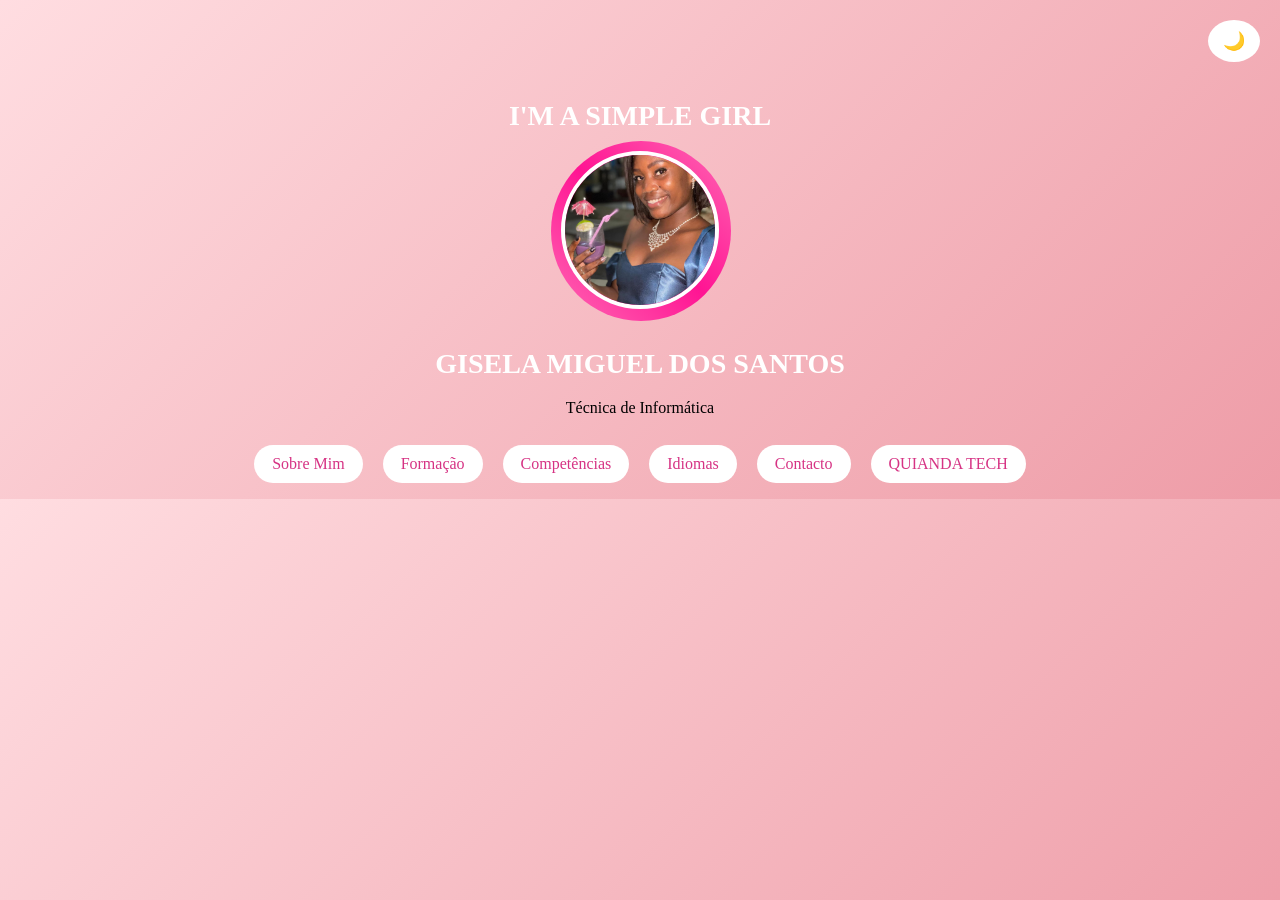
<file: index.html>
<!DOCTYPE html>
<html lang="pt">
<head>
<meta charset="UTF-8">
<title>Gisela Miguel</title>
<link rel="stylesheet" href="style.css">
</head>

<body class="light">

<!-- BOTÃO MODO -->
<button class="toggle" onclick="modo()">🌙</button>

<div class="profile-card">
    <h1 class="nome">
       I'M A SIMPLE GIRL
    </h1>
    <div class="foto-box">
        
        <img src="img.jpg" class="foto">
        <div class="glow"></div>
    </div>

    <h1 class="nome">
        GISELA MIGUEL DOS SANTOS
    </h1>
    <p class="pink">Técnica de Informática</p>
    
    <!-- BOTÕES -->
    <div class="botoes">
        <a href="sobre mim.html">Sobre Mim</a>
        <a href="formação.html">Formação</a>
        <a href="experiências.html">Competências</a>
        <a href="idiomas.html">Idiomas</a>
        <a href="contato.html">Contacto</a>
        <a href="quianda Tech.html">QUIANDA TECH</a>
    </div>
</div>

<script>
function modo() {
    document.body.classList.toggle("dark");
}
</script>

</body>
</html>
</file>
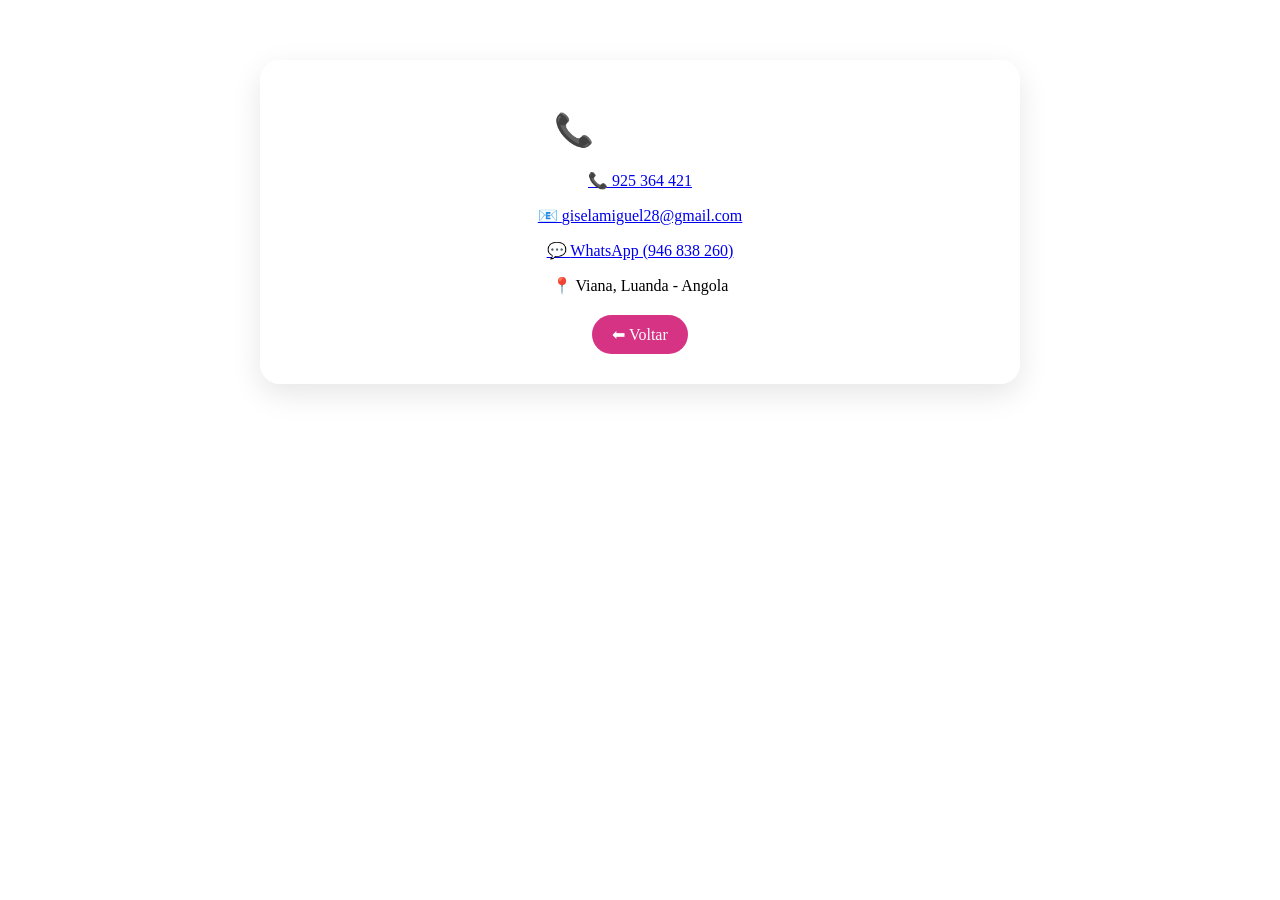
<file: contato.html>
<!DOCTYPE html>
<html lang="pt">
<head>
<meta charset="UTF-8">
<title>Contacto</title>
<link rel="stylesheet" href="style.css">
</head>

<body>

<div class="container">

    <h1 class="titulo">📞 Contacto</h1>

    <div class="contact-box">

        <!-- TELEFONE -->
 <p><a href="tel:+244925364421" class="item">
            📞 <span>925 364 421</span>
        </a>
    </p>
        <!-- EMAIL -->
    <p> <a href="mailto:giselamiguel28@gmail.com" class="item">
            📧 <span>giselamiguel28@gmail.com</span>
        </a>
</p>
        <!-- WHATSAPP (novo número) -->
<p><a href="https://wa.me/244946838260" target="_blank" class="item">
            💬 <span>WhatsApp (946 838 260)</span>
        </a>
</p>
        <!-- LOCALIZAÇÃO -->
        <div class="item location">
            📍 <span>Viana, Luanda - Angola</span>
        </div>

    </div>

    <a href="index.html" class="btn">⬅ Voltar</a>

</div>

</body>
</html>
</file>
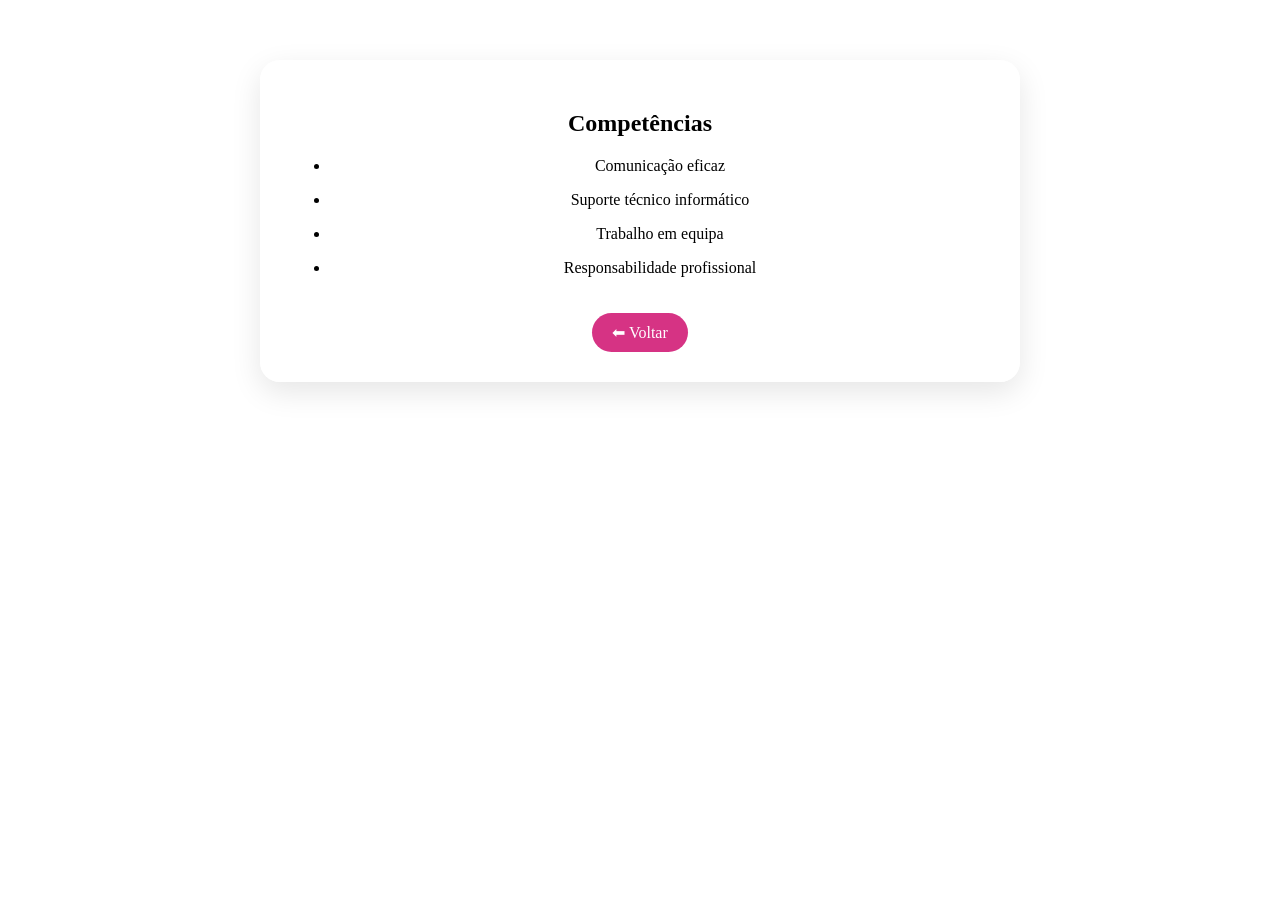
<file: experiências.html>
<!DOCTYPE html>
<html lang="pt">
<head>
<meta charset="UTF-8">
<link rel="stylesheet" href="style.css">
</head>

<body>
  <div class="container">

<h2>Competências</h2>
<ul>
<p><li>Comunicação eficaz</li></p>
<p><li>Suporte técnico informático</li></p>
<p><li>Trabalho em equipa</li></p>
<p><li>Responsabilidade profissional</li></p>
</ul>


 <a href="index.html" class="btn">⬅ Voltar</a>

</div>


</body>
</html>
</file>
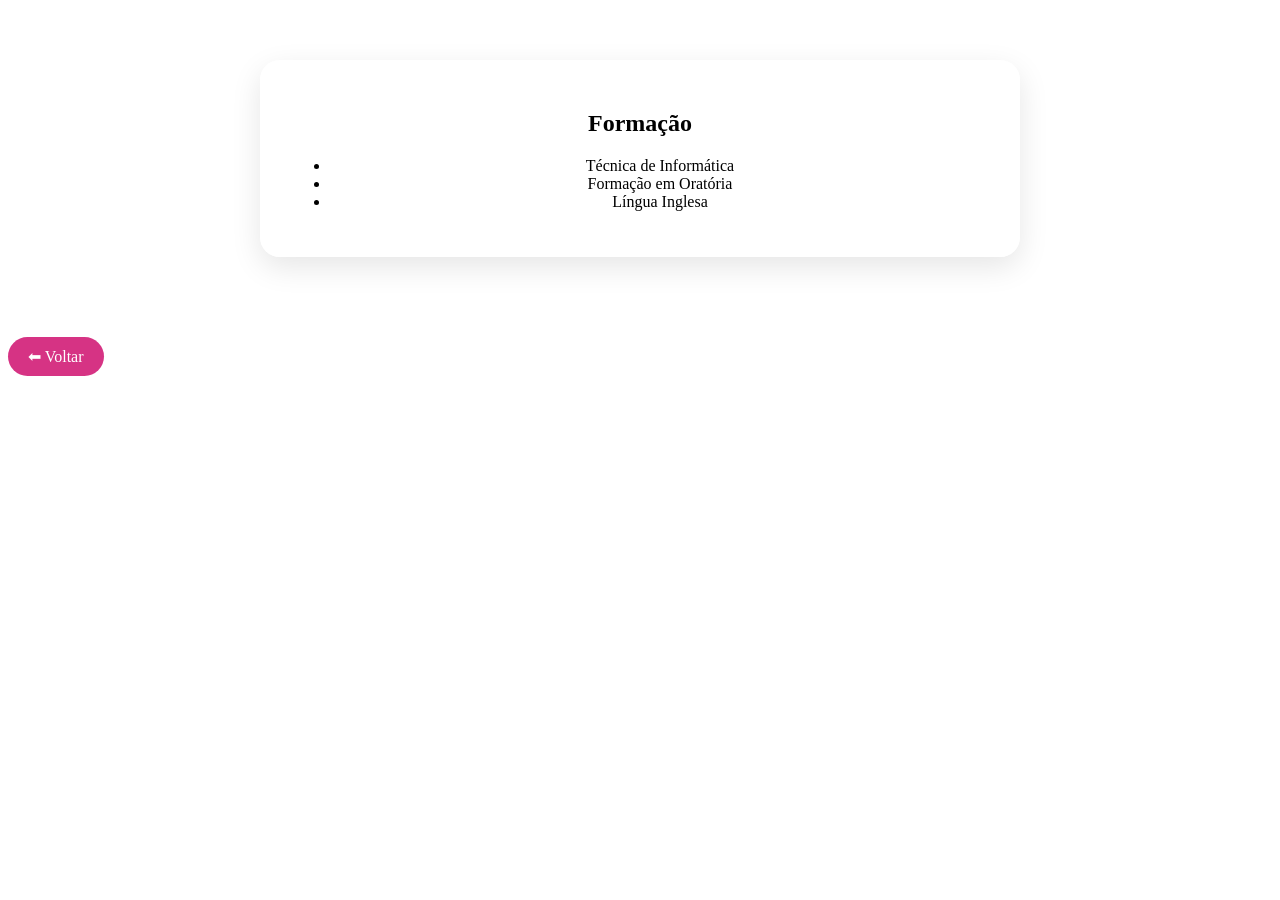
<file: formação.html>
<!DOCTYPE html>
<html lang="pt">
<head>
<meta charset="UTF-8">
<link rel="stylesheet" href="style.css">
</head>

<body>
<div class="container">
<h2>Formação</h2>
<ul>
<li>Técnica de Informática</li>
<li>Formação em Oratória</li>
<li>Língua Inglesa</li>
</ul>


 </div>

    

</div>
 <a href="index.html" class="btn">⬅ Voltar</a>

</div>


</body>
</html>
</file>
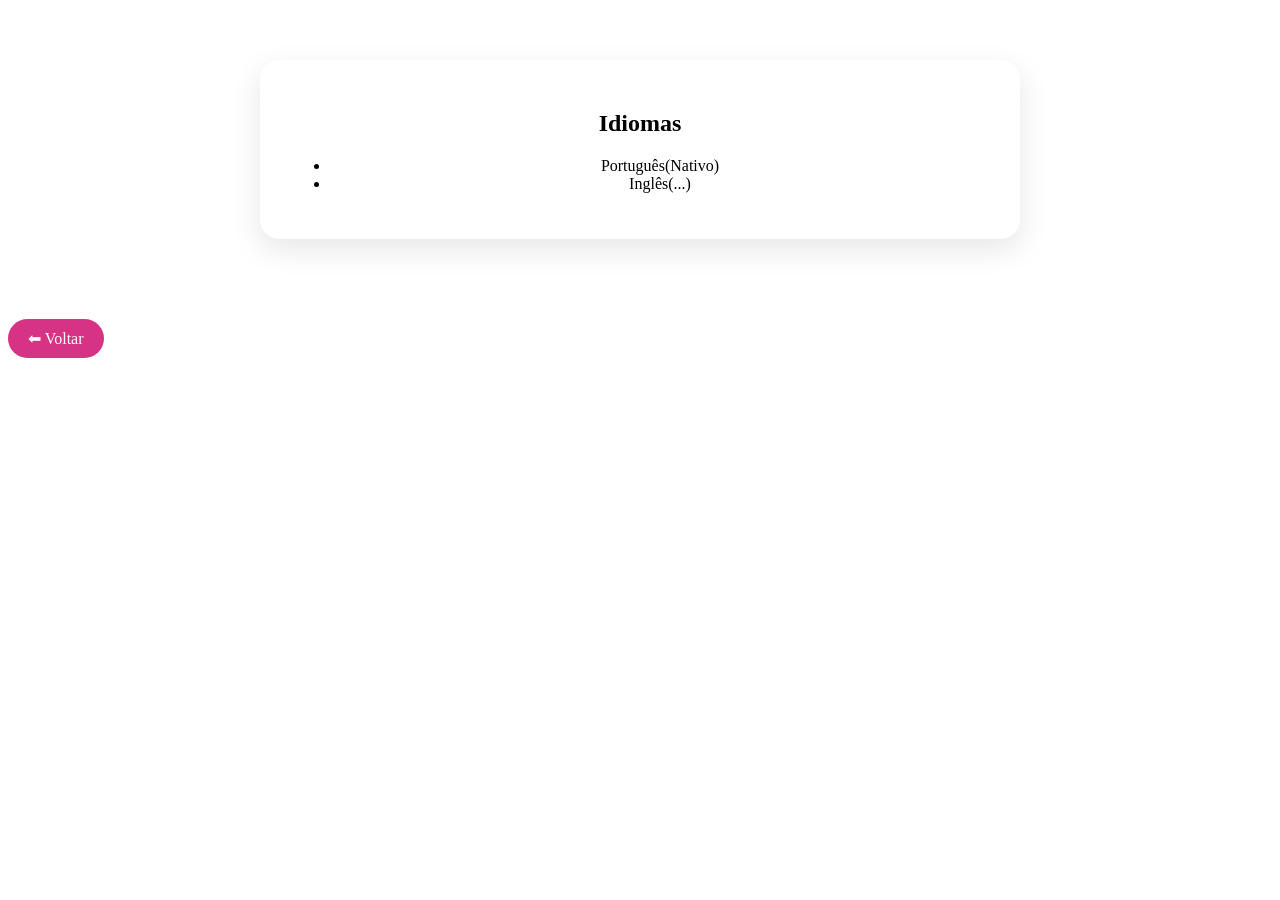
<file: idiomas.html>
<!DOCTYPE html>
<html lang="pt">
<head>
<meta charset="UTF-8">
<link rel="stylesheet" href="style.css">
</head>

<body>
<div class="container">
<h2>Idiomas</h2>
<ul>
   <li>Português(Nativo)</li>
<li>Inglês(...)</li>
</ul>


    

</div>
   <a href="index.html" class="btn">⬅ Voltar</a>

</div>


</body>
</html>
</file>
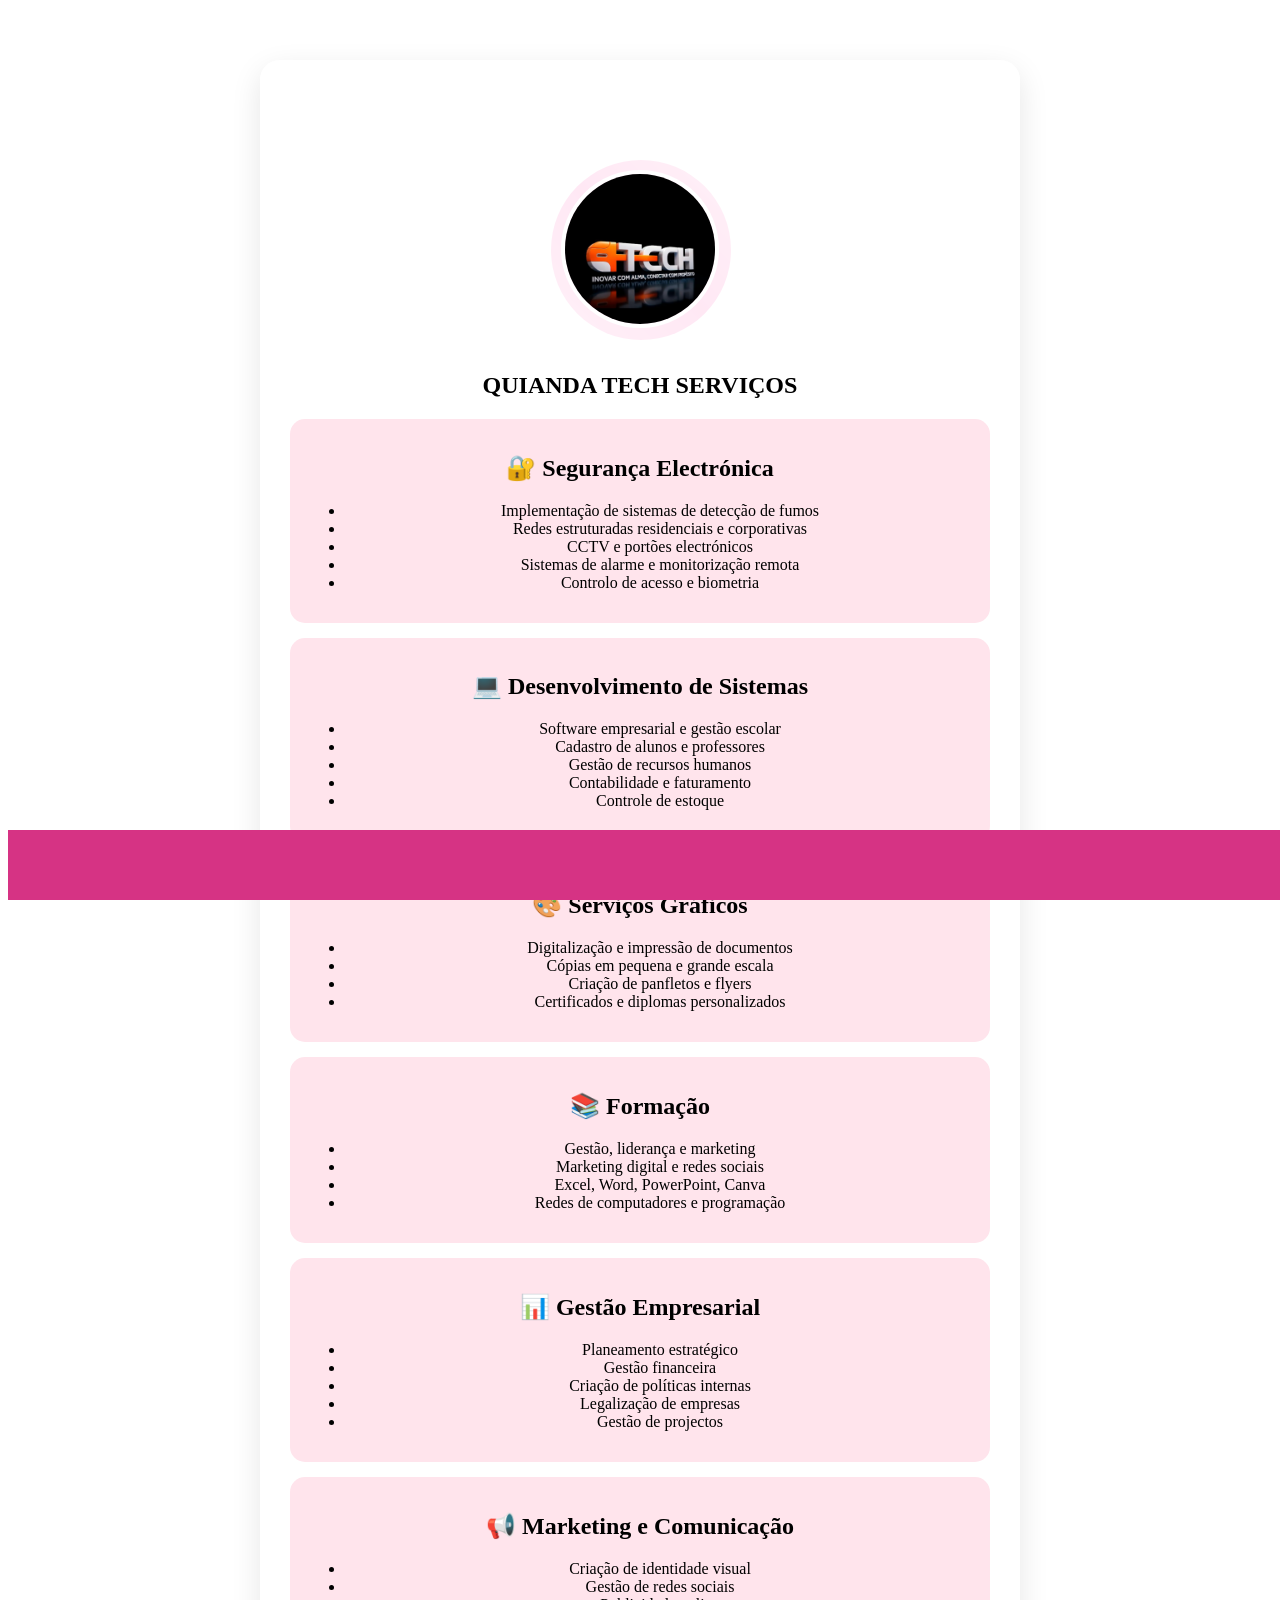
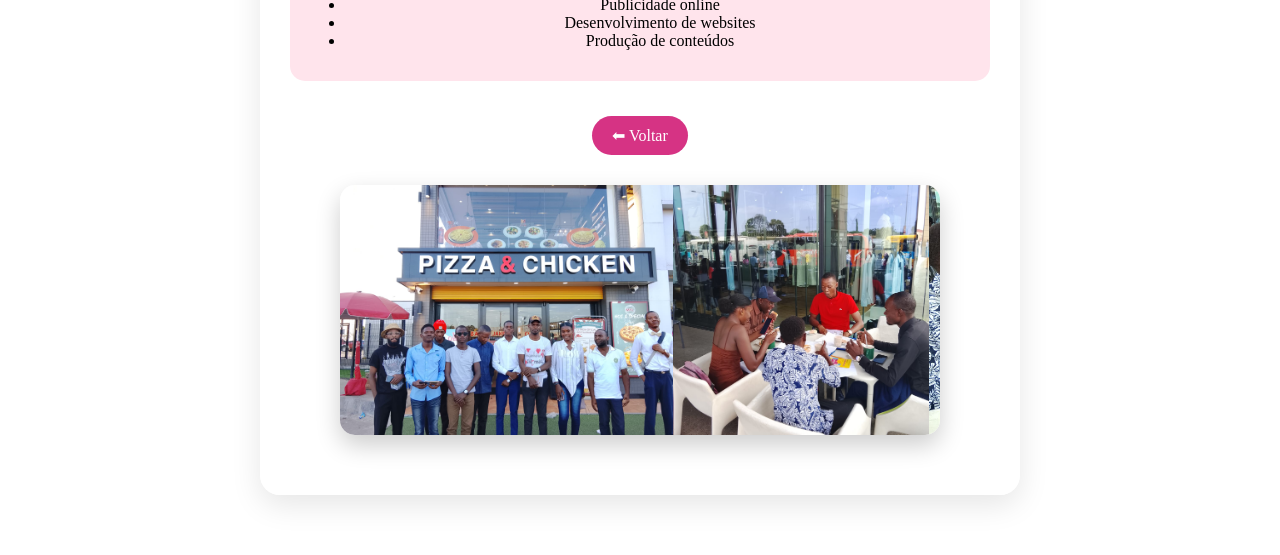
<file: quianda Tech.html>
<!DOCTYPE html>
<html lang="pt">
<head>
<meta charset="UTF-8">
<title>Serviços</title>
<link rel="stylesheet" href="style.css">
</head>

<body>

<div class="container">

    <h1 class="titulo">? Serviços</h1>
<div class="foto-box">
        <img src="tech.png" class="foto">
        <div class="glow"></div>
    </div>
        <h2>QUIANDA TECH
                SERVIÇOS
        </h2>
    <!-- SEGURANÇA -->
  <div class="card">
    <div class="bloco">
        <h2>🔐 Segurança Electrónica</h2>
        <ul>
            <li>Implementação de sistemas de detecção de fumos</li>
            <li>Redes estruturadas residenciais e corporativas</li>
            <li>CCTV e portões electrónicos</li>
            <li>Sistemas de alarme e monitorização remota</li>
            <li>Controlo de acesso e biometria</li>
        </ul>
    </div>
  </div>
    <!-- SISTEMAS -->
  <div class="card">
    <div class="bloco">
        <h2>💻 Desenvolvimento de Sistemas</h2>
        <ul>
            <li>Software empresarial e gestão escolar</li>
            <li>Cadastro de alunos e professores</li>
            <li>Gestão de recursos humanos</li>
            <li>Contabilidade e faturamento</li>
            <li>Controle de estoque</li>
        </ul>
    </div>
  </div>
    <!-- GRÁFICOS -->
  <div class="card">
    <div class="bloco">
        <h2>🎨 Serviços Gráficos</h2>
        <ul>
            <li>Digitalização e impressão de documentos</li>
            <li>Cópias em pequena e grande escala</li>
            <li>Criação de panfletos e flyers</li>
            <li>Certificados e diplomas personalizados</li>
        </ul>
    </div>
  </div>
    <!-- FORMAÇÃO -->
  <div class="card">
    <div class="bloco">
        <h2>📚 Formação</h2>
        <ul>
            <li>Gestão, liderança e marketing</li>
            <li>Marketing digital e redes sociais</li>
            <li>Excel, Word, PowerPoint, Canva</li>
            <li>Redes de computadores e programação</li>
        </ul>
    </div>
  </div>
    <!-- GESTÃO -->
  <div class="card">
    <div class="bloco">
        <h2>📊 Gestão Empresarial</h2>
        <ul>
            <li>Planeamento estratégico</li>
            <li>Gestão financeira</li>
            <li>Criação de políticas internas</li>
            <li>Legalização de empresas</li>
            <li>Gestão de projectos</li>
        </ul>
    </div>
</div>
    <!-- MARKETING -->
  <div class="card">
    <div class="bloco">
        <h2>📢 Marketing e Comunicação</h2>
        <ul>
            <li>Criação de identidade visual</li>
            <li>Gestão de redes sociais</li>
            <li>Publicidade online</li>
            <li>Desenvolvimento de websites</li>
            <li>Produção de conteúdos</li>
        </ul>
    </div>
</div>
    <a href="index.html" class="btn">⬅ Voltar</a>
        <!-- CARROSSEL -->
<div class="carousel">
    <div class="slides">
        <img src="imag4.jpg">
        <img src="imag3.jpg">
        <img src="imag6.jpg">
        <img src="imag5.jpg">
        <img src="imag5.jpg">
        <img src="imag6.jpg">
        <img src="imag7.jpg">
    </div>
</div>

</div>
<footer class="rodape">
    <div class="marquee">
        📞 Quianda Tech: 923 042 315 | 952 440 129 🚀 Atendimento disponível
    </div>
</footer>
</body>
</html>
</file>
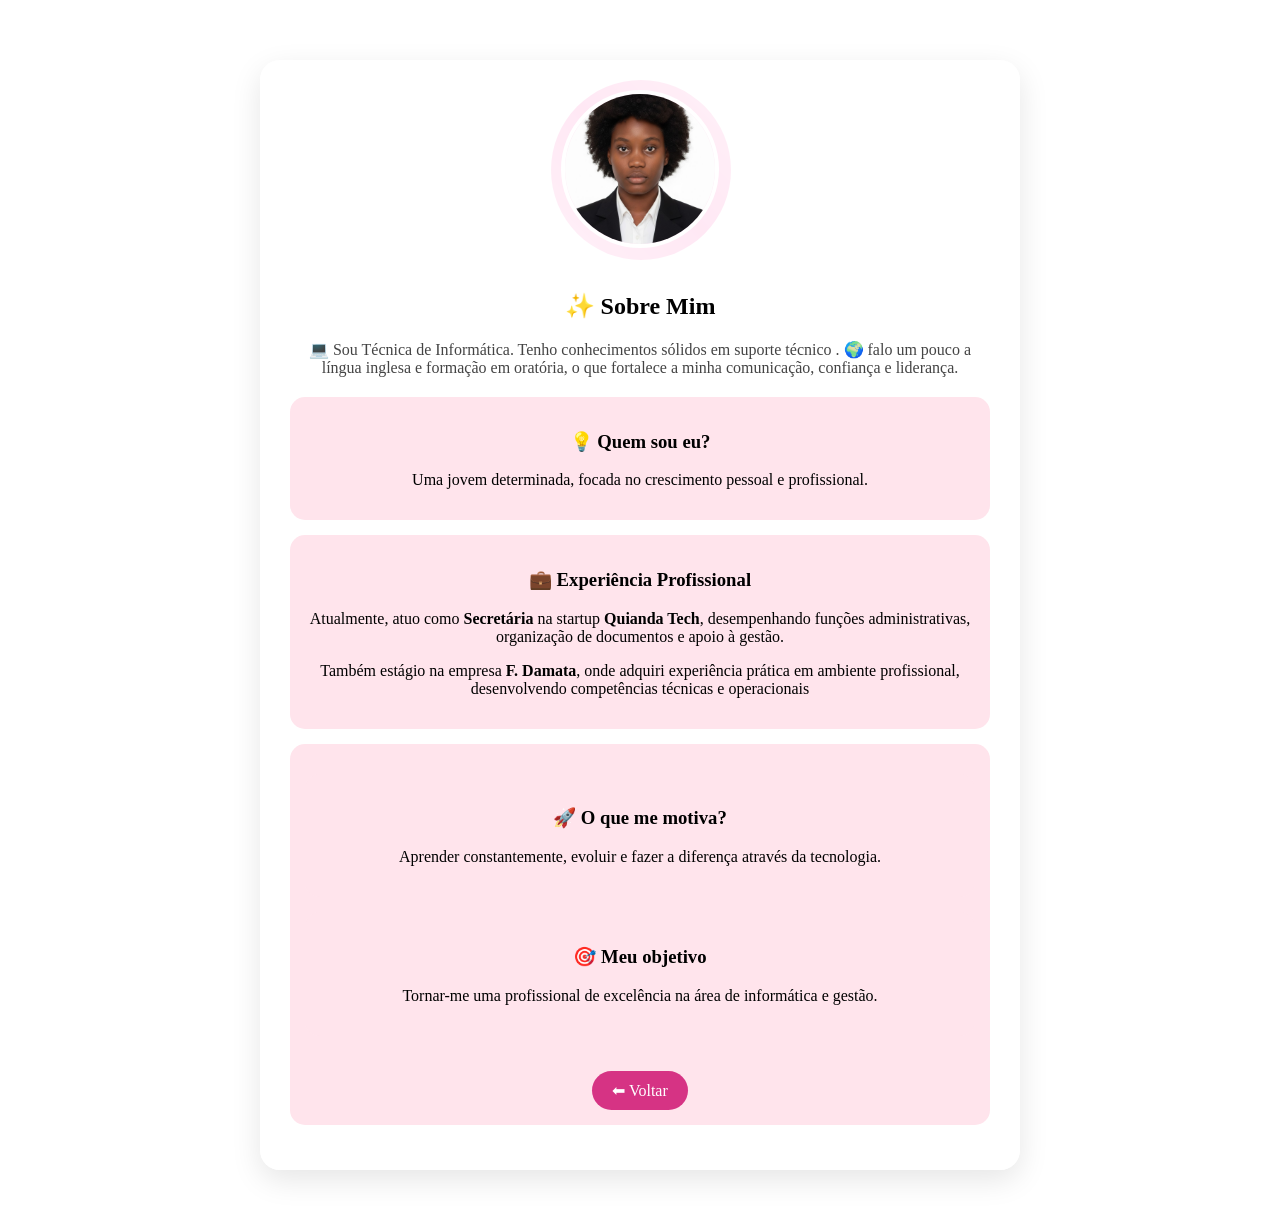
<file: sobre mim.html>
<!DOCTYPE html>
<html lang="pt">
<head>
<meta charset="UTF-8">
<link rel="stylesheet" href="style.css">
</head>

<body>

<div class="container">

    <!-- FOTO -->
    <div class="foto-box">
        <img src="foto.jpg" class="foto">
        <div class="glow"></div>
    </div>

    <h2>✨ Sobre Mim</h2>

    <p class="texto">
        💻 Sou Técnica de Informática.
        Tenho conhecimentos sólidos em suporte técnico .
        🌍 falo um pouco a língua inglesa e formação em oratória, o que fortalece
        a minha comunicação, confiança e liderança.
    </p>

    <!-- PERGUNTAS -->
    <div class="card">
        <h3>💡 Quem sou eu?</h3>
        <p>Uma jovem determinada, focada no crescimento pessoal e profissional.</p>
    </div>
<div class="card destaque">
        <h3>💼 Experiência Profissional</h3>
        <p>
            Atualmente, atuo como <strong>Secretária</strong> na startup <strong>Quianda Tech</strong>,
            desempenhando funções administrativas, organização de documentos e apoio à gestão.
        </p>

        <p>
            Também estágio na empresa <strong>F. Damata</strong>, onde adquiri experiência prática
            em ambiente profissional, desenvolvendo competências técnicas e operacionais
            </div>
    <div class="card">
   
            <div class="card">
        <h3>🚀 O que me motiva?</h3>
        <p>Aprender constantemente, evoluir e fazer a diferença através da tecnologia.</p>
    </div>

    <div class="card">
        <h3>🎯 Meu objetivo</h3>
        <p>Tornar-me uma profissional de excelência na área de informática e gestão.</p>
    </div>

    <a href="index.html" class="btn">⬅ Voltar</a>

</div>

</body>
</html>
</file>
<file: style.css>
body{
    offset-inline-end: 
}
.container {
    max-width: 700px;
    margin: 60px auto;
    text-align: center;
    background: rgba(255,255,255,0.9);
    padding: 30px;
    border-radius: 20px;
    box-shadow: 0 10px 30px rgba(0,0,0,0.1);
    animation: fadeIn 1s ease;

}
/* FOTO */
.foto-box {
    position: relative;
    display: inline-block;
    margin-bottom: 20px;
}

.foto {
    width: 140px;
    height: 140px;
    border-radius: 50%;
    border: 4px solid white;
    object-fit: cover;
    transition: 0.4s;
}

.foto:hover {
    transform: scale(1.1);
}

/* BRILHO */
.glow {
    position: absolute;
    top: -10px;
    left: -10px;
    width: 160px;
    height: 160px;
    border-radius: 50%;
    background: linear-gradient(45deg, #ff69b4, #ff1493, #ff69b4);
    z-index: -1;
    animation: girar 6s linear infinite;
}

/* TEXTO */
.texto {
    color: #444;
    margin-bottom: 20px;
}

/* CARDS */
.card {
    background: #ffe4ec;
    padding: 15px;
    margin: 15px 0;
    border-radius: 15px;
    transition: 0.3s;
}

.card:hover {
    transform: translateY(-5px) scale(1.03);
    background: #f8bbd0;
}

/* BOTÃO */
.btn {
    display: inline-block;
    margin-top: 20px;
    padding: 10px 20px;
    background: #d63384;
    color: white;
    border-radius: 25px;
    text-decoration: none;
    transition: 0.3s;
}

.btn:hover {
    background: #ad1457;
}

/* ANIMAÇÕES */
@keyframes girar {
    0% {transform: rotate(0);}
    100% {transform: rotate(360deg);}
}

@keyframes fadeIn {
    from {opacity: 0;}
    to {opacity: 1;}
}
...body.light
body {
    margin: 0;
    font-family: 'Segoe UI', sans-serif;
    transition: 0.5s;
}

/* MODO CLARO */
body.light {
    background: linear-gradient(135deg, #ffdde1, #ee9ca7);
}

/* MODO ESCURO */
body.dark {
    background: linear-gradient(135deg, #141e30, #243b55);
}

/* BOTÃO MODO */
.toggle {
    position: fixed;
    top: 20px;
    right: 20px;
    border: none;
    padding: 10px 15px;
    border-radius: 50%;
    cursor: pointer;
    font-size: 18px;
    background: white;
}

/* CARD */
.profile-card {
    text-align: center;
    margin-top: 100px;
    animation: fadeIn 1s ease;
}

/* FOTO */
.foto-box {
    position: relative;
    display: inline-block;
}

.foto {
    width: 160px;
    height: 160px;
    border-radius: 50%;
    border: 4px solid white;
    object-fit: cover;
    transition: 0.4s;
}

.foto:hover {
    transform: scale(1.1) rotate(3deg);
}

/* BRILHO */
.glow {
    position: absolute;
    top: -10px;
    left: -10px;
    width: 180px;
    height: 180px;
    border-radius: 50%;
    background: linear-gradient(45deg, #ff69b4, #ff1493, #ff69b4);
    z-index: -1;
    animation: girar 6s linear infinite;
}

/* TEXTO */
.nome {
    color: white;
    margin-top: 15px;
    font-size: 28px;
}

.cargo {
    color: white;
    opacity: 0.9;
}

/* BOTÕES */
.botoes {
    margin-top: 20px;
}

.botoes a {
    display: inline-block;
    margin: 8px;
    padding: 10px 18px;
    background: white;
    color: #d63384;
    border-radius: 25px;
    text-decoration: none;
    transition: 0.3s;
}

/* HOVER */
.botoes a:hover {
    transform: translateY(-5px) scale(1.05);
    background: #d63384;
    color: white;
}

/* ANIMAÇÕES */
@keyframes girar {
    0% {transform: rotate(0);}
    100% {transform: rotate(360deg);}
}

@keyframes fadeIn {
    from {opacity: 0;}
    to {opacity: 1;}
}
...body {
    font-family: 'Segoe UI', sans-serif;
    margin: 0;
    text-align: center;
    animation: fadeIn 1s ease-in;
}

/* FUNDO ANIMADO */
.home {
    background: linear-gradient(270deg, #ff9a9e, #fad0c4, #fbc2eb);
    background-size: 600% 600%;
    animation: gradient 10s ease infinite;
}

@keyframes gradient {
    0% {background-position: 0%;}
    50% {background-position: 100%;}
    100% {background-position: 0%;}
}

/* CENTRO */
.center {
    margin-top: 100px;
}

/* FOTO */
.foto {
    width: 150px;
    height: 150px;
    border-radius: 50%;
    border: 4px solid white;
}

/* TEXTO */
h1 {
    color: white;
}

.subtitle {
    color: white;
    font-size: 18px;
}

/* RODAPÉ */
footer {
    position: fixed;
    bottom: 0;
    width: 100%;
    background: #d63384;
    padding: 15px;
}

footer a {
    color: white;
    margin: 10px;
    text-decoration: none;
    font-weight: bold;
}

footer a:hover {
    text-decoration: underline;
}

/* ANIMAÇÃO ENTRADA */
@keyframes fadeIn {
    from {opacity: 0;}
    to {opacity: 1;}
}
/* RODAPÉ FIXO */
.rodape {
    position: fixed;
    bottom: 0;
    width: 100%;
    background: #d63384;
    color: white;
    overflow: hidden;
    height: 40px;
    display: flex;
    align-items: center;
}

/* TEXTO EM MOVIMENTO */
.marquee {
    white-space: nowrap;
    display: inline-block;
    padding-left: 100%;
    animation: mover 12s linear infinite;
    font-weight: bold;
}

/* ANIMAÇÃO */
@keyframes mover {
    0% {
        transform: translateX(0%);
    }
    100% {
        transform: translateX(-100%);
    }
}
/* CARROSSEL */
.carousel {
    width: 100%;
    max-width: 600px;
    margin: 30px auto;
    overflow: hidden;
    border-radius: 15px;
    box-shadow: 0 10px 25px rgba(0,0,0,0.2);
}

/* SLIDES */
.slides {
    display: flex;
    width: 400%;
    animation: slide 12s infinite;
}

/* IMAGENS */
.slides img {
    width: 100%;
    height: 250px;
    object-fit: cover;
}

/* ANIMAÇÃO */
@keyframes slide {
    0% {margin-left: 0;}
    25% {margin-left: -100%;}
    50% {margin-left: -200%;}
    75% {margin-left: -300%;}
    100% {margin-left: 0;}
}
</file>
